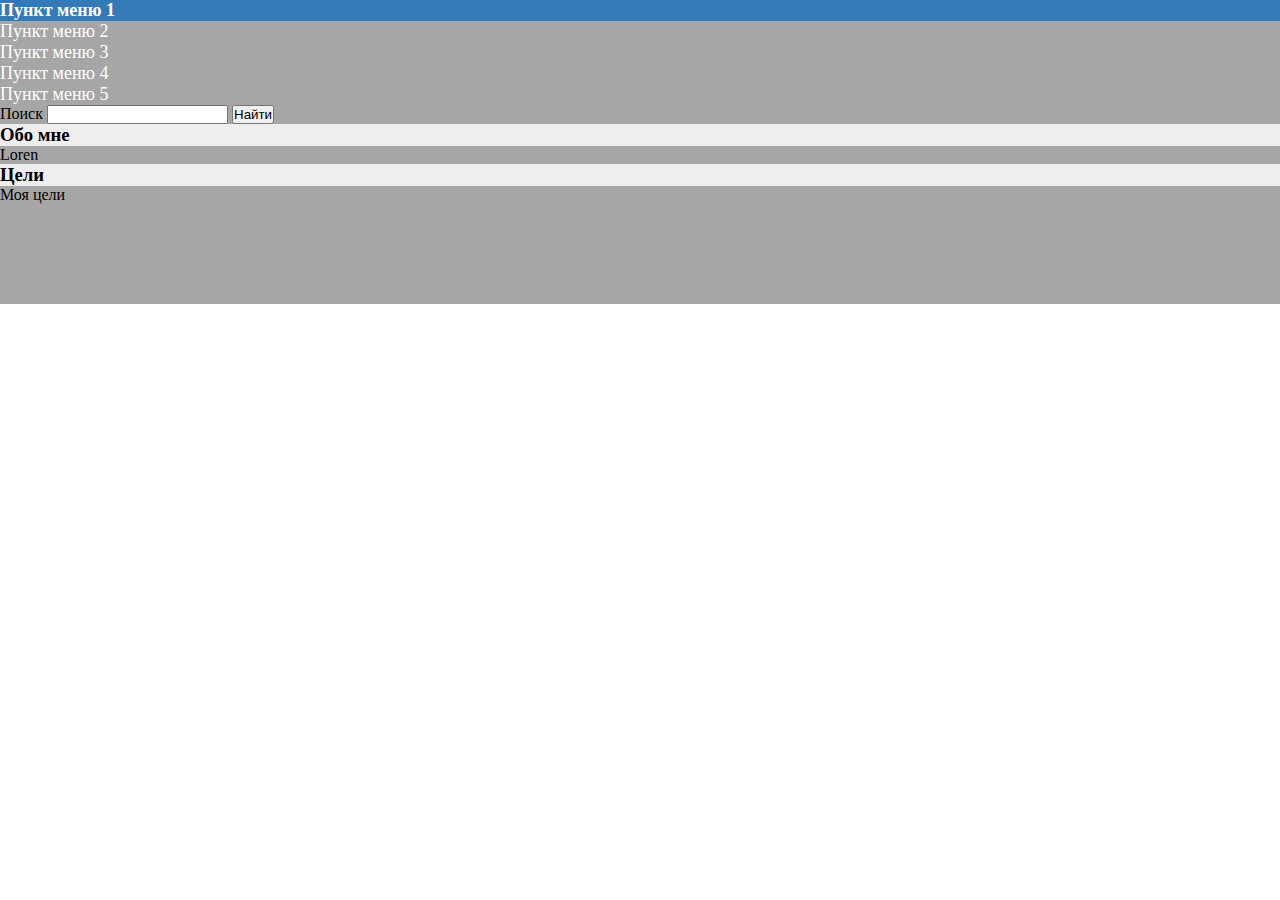
<file: homeworks/frontend/h10032017/index.html>
<!DOCTYPE html>
<html lang="ru-Ru">
<head>
    <meta charset="UTF-8">
    <meta name="viewport" content="width=device-width, initial-scale=1.0">
    <title>Страница обо мне</title>

    <link rel="stylesheet" href="style/style.css">
</head>
<body>
    <header>
        <ul class="main-menu">
            <li class="active">
                <a href="#" title="Пункт меню 1">Пункт меню 1</a>
            </li>
            <li>
                <a href="#" title="Пункт меню 2">Пункт меню 2</a>
            </li>
            <li>
                <a href="#" title="Пункт меню 3">Пункт меню 3</a>
            </li>
            <li>
                <a href="#" title="Пункт меню 4">Пункт меню 4</a>
            </li>
            <li>
                <a href="#" title="Пункт меню 5">Пункт меню 5</a>
            </li>
        </ul>
        <form action="index.php" method="post">
            <label for="search-field">Поиск</label>
            <input type="search" name="search" id="search-field">
            <input type="submit" value="Найти">
        </form>
    </header>
    <main>
        <h3>Обо мне</h3>
        <p>Loren</p>
        <h3>Цели</h3>
        <p>Моя цели</p>
    </main>
    <footer></footer>
</body>
</html>
</file>
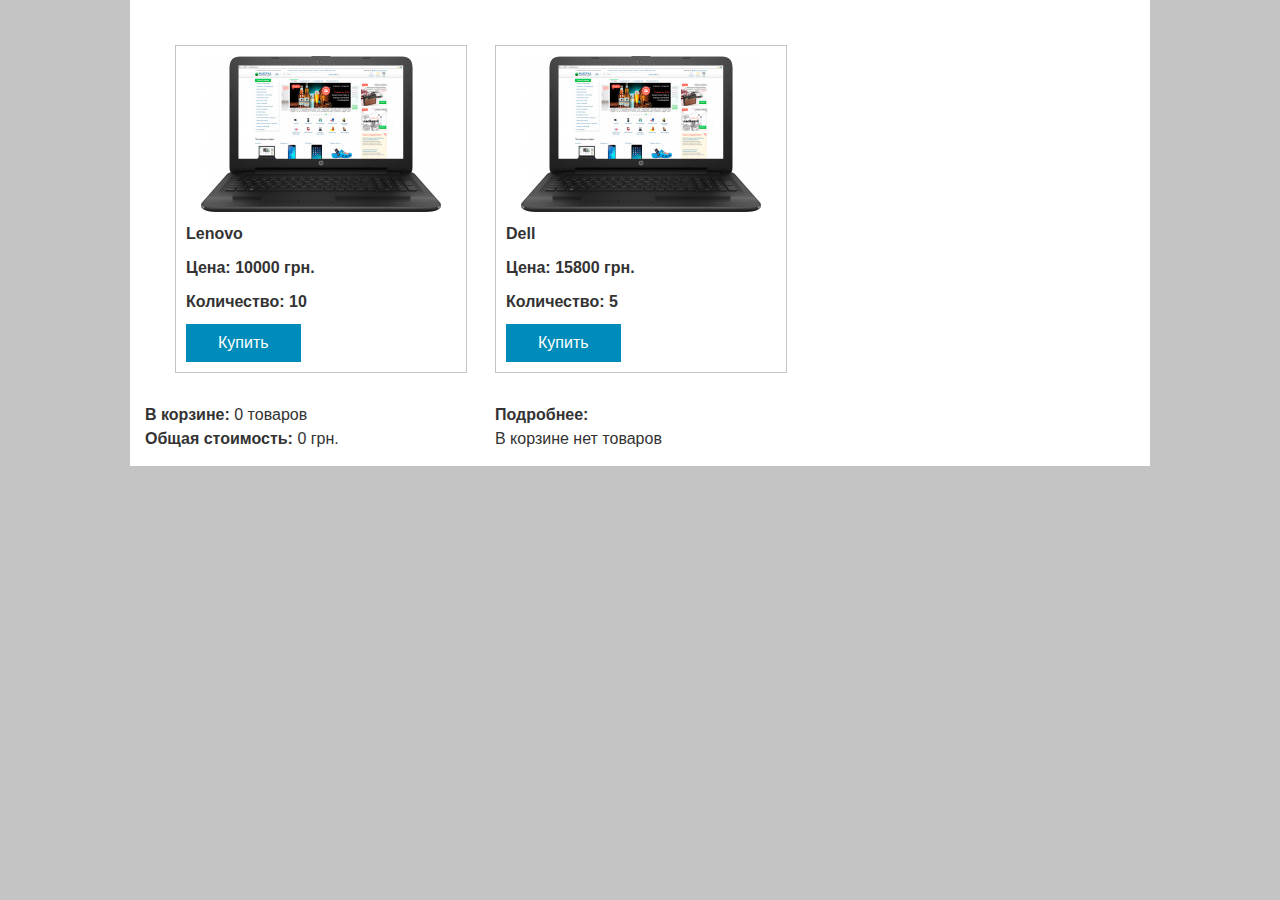
<file: homeworks/frontend/h15052017/index.html>
﻿<!DOCTYPE html>
<html>
<head>
	<title>test</title>
	<script async src="script.js" ></script>
	<link href="style.css" rel="stylesheet">
</head>
<body>
	<div class="container">
		<header></header>
		<main>
			<div class="products"></div>
			<div class="clearfix"></div>
		</main>
		<footer>
			<div class="cart">
				<div class="total-qty"><b>В корзине:</b> <span>0</span> товаров</div>
				<div class="total-price"><b>Общая стоимость:</b> <span>0</span> грн.</div>
			</div>
			<div class="product-details">
				<h4>Подробнее:</h4>
				<div class="product-list">В корзине нет товаров</div>
			</div>
			<div class="clearfix"></div>
		</footer>
	</div>

</body>
</html>
</file>
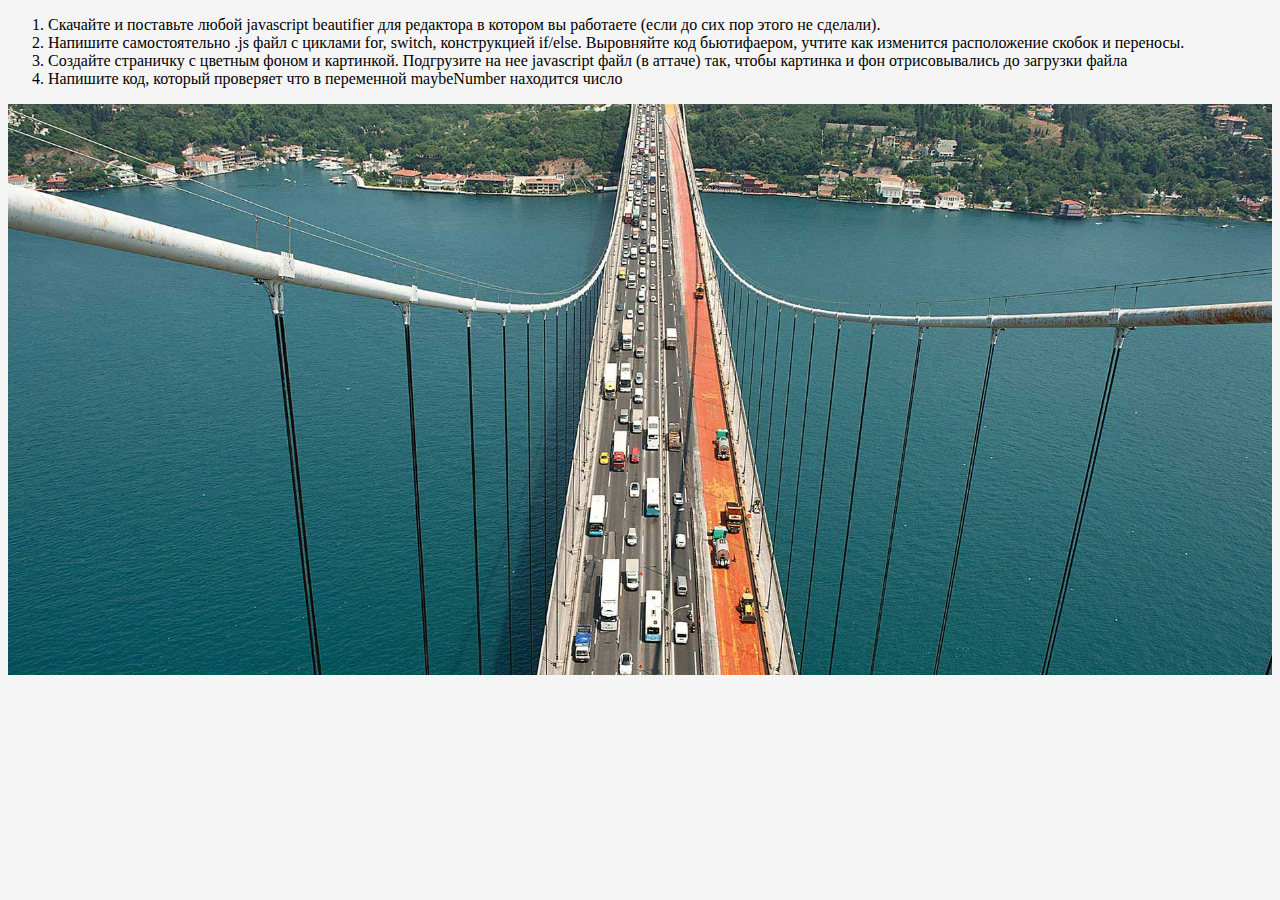
<file: homeworks/frontend/h28032017/index.html>
﻿<!DOCTYPE html>
<html>
	<head>
		<meta charset="UTF-8">
		<meta name="viewport" content="width=device-width, initial-scale=1.0">
		<meta name="language" value="ru_RU">
		<title>Моя страница</title>
		<script src="script.js" async ></script>
	</head>
	<body bgcolor = "#f5f5f5">
		<ol>
			<li>Скачайте и поставьте любой javascript beautifier для редактора в котором вы работаете (если до сих пор этого не сделали).</li>
			<li>Напишите самостоятельно .js файл с циклами for, switch, конструкцией if/else. Выровняйте код бьютифаером, учтите как изменится расположение скобок и переносы.</li>
			<li>Создайте страничку с цветным фоном и картинкой. Подгрузите на нее javascript файл (в аттаче) так, чтобы картинка и фон отрисовывались до загрузки файла</li>
			<li>Напишите код, который проверяет что в переменной maybeNumber находится число</li>
		</ol>
		<img src="img/image.jpg" alt="Мост" width="100%">		
	</body>
</html>
</file>
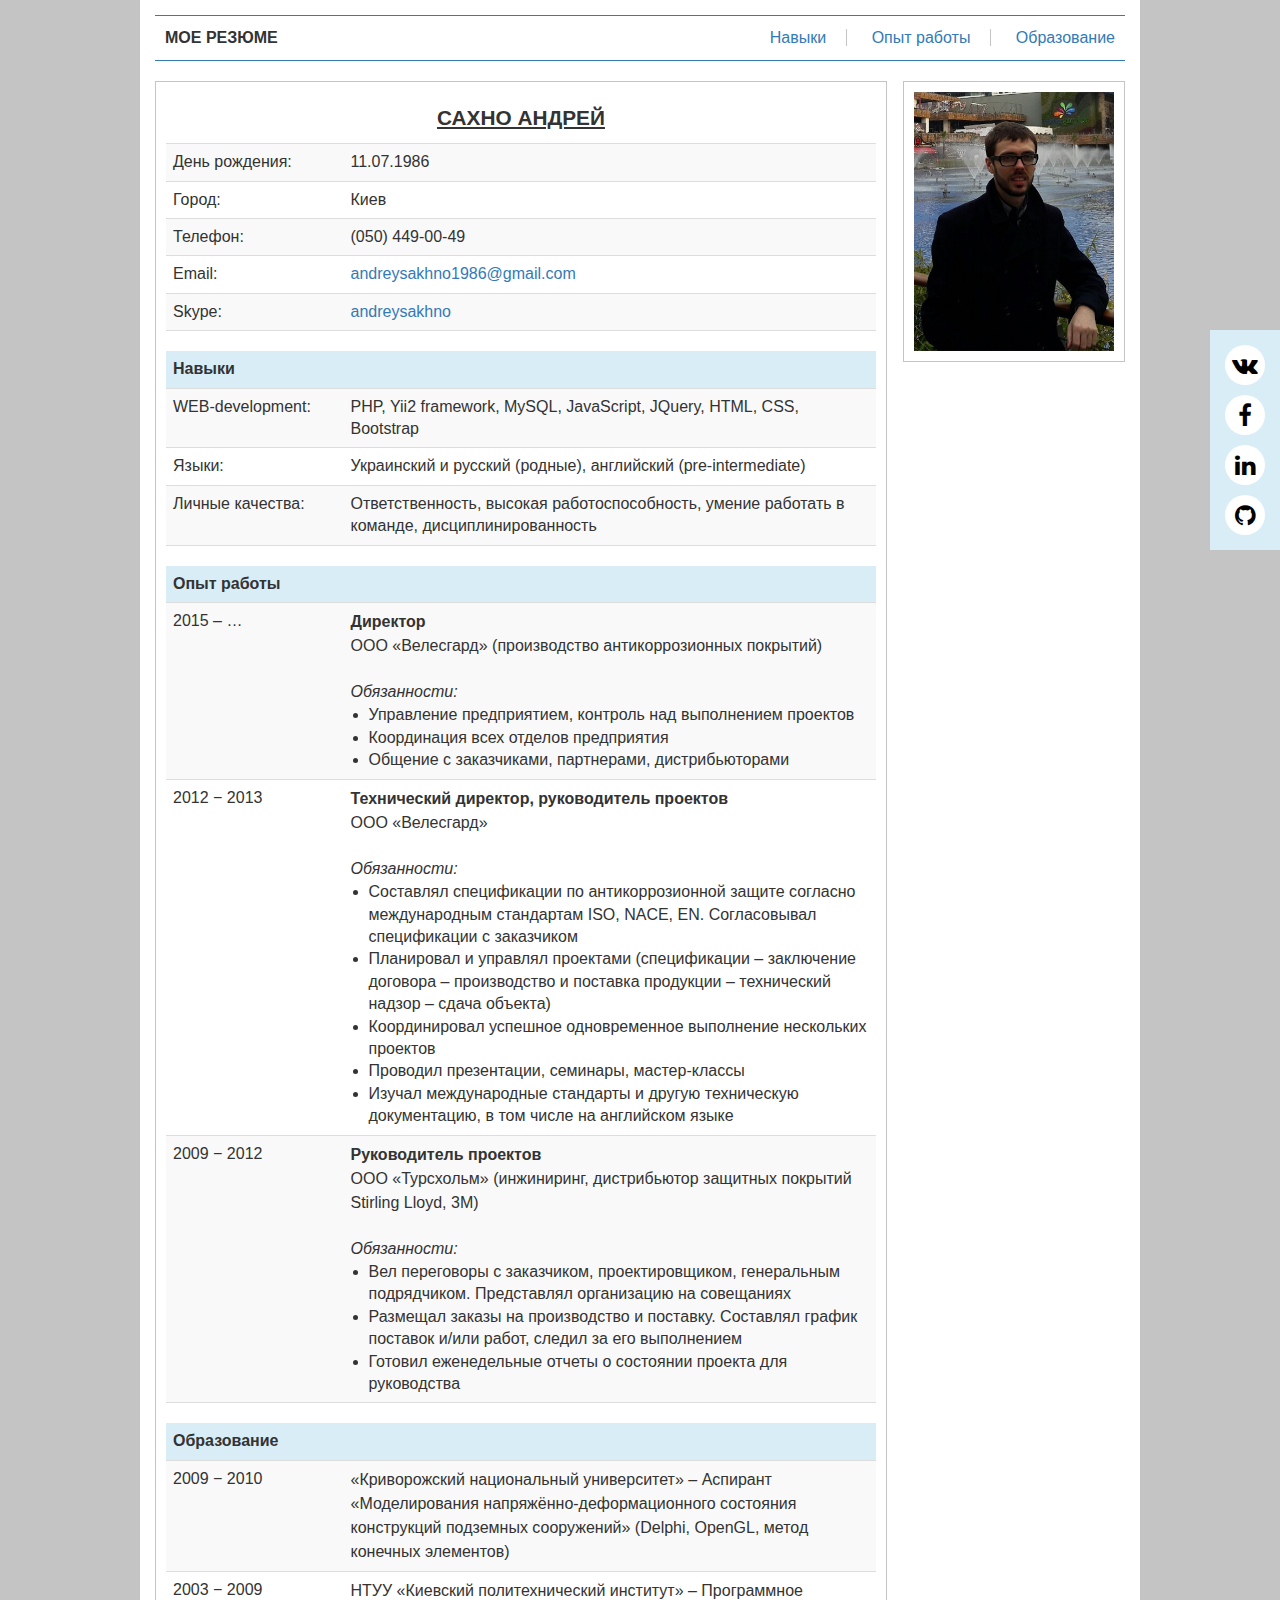
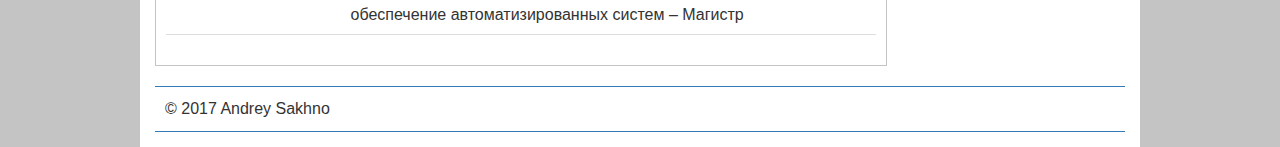
<file: homeworks/php/h06032017/index.html>
<!doctype html>
<html lang="ru-RU">
    <head>
        <meta charset="utf-8">

        <title>Сахно Андрей | Резюме </title>

        <meta name="description" content="HTML страница резюме Сахно Андрея" />
        <meta name="keywords" content="Резюме, Сахно Андрей" />
        <meta name="author" content="Сахно Андрей">

        <!-- Font Awesome -->
        <link rel="stylesheet" href="fonts/font-awesome-4.7.0/css/font-awesome.min.css">
        <link rel="stylesheet" href="css/main.css">
    </head>
    <body>
        <div class="container">
            <header>
                <nav>
                    <div class="logo">Мое резюме</div>
                    <ul class="menu">
                        <li><a href="#skils">Навыки</a></li>
                        <li><a href="#experience">Опыт работы</a></li>
                        <li><a href="#education">Образование</a></li>
                    </ul>
                    <div class="clearfix"></div>
                </nav>
            </header>
            <div class="clearfix"></div>
            <main>
                <div class="cv">
                    <div class="cv-info">
                        <h4>Сахно Андрей</h4>
                        <table cellspacing="0" cellpadding="0" class="table table-striped">
                            <tbody>
                            <tr>
                                <td width="25%">День рождения:</td>
                                <td>11.07.1986</td>
                            </tr>
                            <tr>
                                <td>Город:</td>
                                <td>Киев</td>
                            </tr>
                            <tr>
                                <td>Телефон:</td>
                                <td>(050) 449-00-49</td>
                            </tr>
                            <tr>
                                <td>Email:</td>
                                <td><a href="mailto:andreysakhno1986@gmail.com">andreysakhno1986@gmail.com</a></td>
                            </tr>
                            <tr>
                                <td>Skype:</td>
                                <td><a href="skype:andreysakhno">andreysakhno</a></td>
                            </tr>
                            </tbody>
                        </table>
                        <table id="skils" cellspacing="0" cellpadding="0" class="table table-striped">
                            <thead>
                            <tr>
                                <td colspan="2">Навыки</td>
                            </tr>
                            </thead>
                            <tbody>
                            <tr>
                                <td width="25%">WEB-development:</td>
                                <td>PHP, Yii2 framework, MySQL, JavaScript, JQuery, HTML, CSS, Bootstrap</td>
                            </tr>
                            <tr>
                                <td>Языки:</td>
                                <td>Украинский и русский (родные), английский (pre-intermediate)</td>
                            </tr>
                            <tr>
                                <td>Личные качества:</td>
                                <td>Ответственность, высокая работоспособность, умение работать в команде, дисциплинированность</td>
                            </tr>
                            </tbody>
                        </table>
                        <table id="experience" cellspacing="0" cellpadding="0" class="table table-striped">
                            <thead>
                            <tr>
                                <td colspan="2">Опыт работы</td>
                            </tr>
                            </thead>
                            <tbody>
                            <tr>
                                <td width="25%">2015 – …</td>
                                <td>
                                    <p><b>Директор</b></p>
                                    <p>ООО «Велесгард» (производство антикоррозионных покрытий)</p><br/>
                                    <p><i>Обязанности:</i></p>
                                    <ul>
                                        <li>Управление предприятием, контроль над выполнением проектов</li>
                                        <li>Координация всех отделов предприятия</li>
                                        <li>Общение с заказчиками, партнерами, дистрибьюторами</li>
                                    </ul>
                                </td>
                            </tr>
                            <tr>
                                <td>2012 − 2013</td>
                                <td>
                                    <p><b>Технический директор, руководитель проектов</b></p>
                                    <p>ООО «Велесгард»</p><br/>
                                    <p><i>Обязанности:</i></p>
                                    <ul>
                                        <li>Составлял спецификации по антикоррозионной защите согласно международным стандартам ISO, NACE, EN. Согласовывал  спецификации с заказчиком</li>
                                        <li>Планировал и управлял проектами (спецификации – заключение договора –  производство и поставка продукции – технический надзор – сдача объекта)</li>
                                        <li>Координировал успешное одновременное выполнение нескольких проектов</li>
                                        <li>Проводил презентации, семинары, мастер-классы</li>
                                        <li>Изучал международные стандарты и другую техническую документацию, в том числе  на английском языке</li>
                                    </ul>
                                </td>
                            </tr>
                            <tr>
                                <td>2009 − 2012</td>
                                <td>
                                    <p><b>Руководитель проектов</b></p>
                                    <p>ООО «Турсхольм» (инжиниринг, дистрибьютор защитных покрытий Stirling Lloyd, 3M)</p><br/>
                                    <p><i>Обязанности:</i></p>
                                    <ul>
                                        <li>Вел переговоры с заказчиком, проектировщиком,  генеральным подрядчиком. Представлял организацию на совещаниях</li>
                                        <li>Размещал заказы на производство и поставку. Составлял график поставок и/или работ,  следил за его выполнением</li>
                                        <li>Готовил еженедельные отчеты о состоянии проекта для руководства</li>
                                    </ul>
                                </td>
                            </tr>
                            </tbody>
                        </table>
                        <table id="education" cellspacing="0" cellpadding="0" class="table table-striped">
                            <thead>
                            <tr>
                                <td colspan="2">Образование</td>
                            </tr>
                            </thead>
                            <tbody>
                            <tr>
                                <td width="25%">2009 − 2010</td>
                                <td>
                                    <p>«Криворожский национальный университет» – Аспирант</p>
                                    <p>«Моделирования напряжённо-деформационного состояния конструкций подземных сооружений» (Delphi, OpenGL, метод конечных элементов)</p>
                                </td>
                            </tr>
                            <tr>
                                <td>2003 − 2009</td>
                                <td><p>НТУУ «Киевский политехнический институт» – Программное обеспечение автоматизированных систем – Магистр</p></td>
                            </tr>
                            </tbody>
                        </table>
                    </div>
                    <div class="cv-photo">
                        <img src="images/sakhno.jpg" alt="Фото Сахно Андрей">
                    </div>
                </div>
                <div class="social">
                    <div class="social-element">
                        <a class="vk" href="https://vk.com/id6474920" target="_blank"><span></span></a>
                    </div>
                    <div class="social-element">
                        <a class="fb" href="https://www.facebook.com/profile.php?id=100000591135873" target="_blank"><span></span></a>
                    </div>
                    <div class="social-element">
                        <a class="linkedin" href="https://www.linkedin.com/in/%D0%B0%D0%BD%D0%B4%D1%80%D0%B5%D0%B9-%D1%81%D0%B0%D1%85%D0%BD%D0%BE-1411b1a4/" target="_blank"><span></span></a>
                    </div>
                    <div class="social-element">
                        <a class="git" href="https://github.com/andreysakhno" target="_blank"><span></span></a>
                    </div>
                </div>
            </main>
            <div class="clearfix"></div>
            <footer>
                <div class="footer">
                    <p>&copy; 2017 Andrey Sakhno</p>
                </div>
            </footer>
        </div>
    </body>
</html>
</file>
<file: homeworks/frontend/h10032017/style/style.css>
*{
    margin: 0;
    padding: 0;
}
header{
    background-color: #a6a6a6;
}
header .main-menu{
    list-style: none;
}
header .main-menu li a{
    color: #fff;
    font-size: 18px;
    text-decoration: none;
}
header .main-menu li.active{
    background-color: #337ab7;
    font-weight: bold;
}
main{
    background-color: #efeded;
}
main > p{
    background-color: #a6a6a6;
}
footer{
    background-color: #a6a6a6;
    min-height: 100px;
}
</file>
<file: homeworks/frontend/h15052017/style.css>
*{
    margin: 0;
    padding: 0;
}
body{
    font-family: Helvetica, Arial, sans-serif;
    font-size: 100%;
    line-height: 1.5;
    font-weight: normal;
    color: #333;
    background-color: #c4c4c4;
}
nav,
header,
main,
footer{
    display: block;
}
a {
    color: #337ab7;
    text-decoration: none;
}
a:hover, a:focus {
    color: #23527c;
    text-decoration: underline;
}
img {
    max-width: 100%;
    height: auto;
    border: 0;
    vertical-align: middle;
}
.clearfix{
    clear: both;
    height: 0;
}
.container {
     width: 990px;
     padding: 15px;
     margin: 0 auto;
     background-color: #fff;
 }
.products {
    width: 100%;
}
.product {
    float: left;
    padding: 15px;
    width: 290px;
}
.product .outer {
    width: 100%;
    padding: 15px;
}
.product .inner {
    width: calc(100% - 20px);
    padding: 10px;
    border: 1px solid #c4c4c4;
}
.product img {
    display: block;
    width: 240px;
    min-height: 156px;
    margin: 0 auto;
}
.product h4 {
    margin-top: 10px;
}
.product button {
    margin-top: 10px;
    background-color: #008CBA;
    border: none;
    color: white;
    padding: 10px 32px;
    text-align: center;
    text-decoration: none;
    display: inline-block;
    font-size: 16px;
    cursor: pointer;
}

.cart, .product-details{
    float: left;
    width: 350px;
}
</file>
<file: homeworks/php/h06032017/css/main.css>
*{
    margin: 0;
    padding: 0;
}
body{
    font-family: Helvetica, Arial, sans-serif;
    font-size: 100%;
    line-height: 1.5;
    font-weight: normal;
    color: #333;
    background-color: #c4c4c4;
}
nav,
header,
main,
footer{
    display: block;
}

a {
    color: #337ab7;
    text-decoration: none;
}
a:hover, a:focus {
    color: #23527c;
    text-decoration: underline;
}
img {
    max-width: 100%;
    height: auto;
    border: 0;
    vertical-align: middle;
}
.clearfix{
    clear: both;
    height: 0;
}
.container {
    width: 970px;
    padding: 15px;
    margin: 0 auto;
    background-color: #fff;
}
nav {
    padding: 10px;
    border-top: 1px solid #337ab7;
    border-bottom: 1px solid #337ab7;
}
nav .logo{
    float: left;
    text-transform: uppercase;
    font-weight: bold;
}
nav .menu{
    float: right;
}
nav ul li {
    display: inline;
    padding: 0 20px;
    border-right: 1px solid #c4c4c4;
}
nav ul li:first-child {
    padding-left: 0;
}
nav ul li:last-child {
    border-right: none;
    padding-right: 0;
}
.cv{
    margin-top: 20px;
}
.cv-info{
    float: left;
    padding: 10px;
    margin-right: 16px;
    width: 710px;
    border: 1px solid #c4c4c4;
}
.cv-info h4{
    font-size: 130%;
    text-transform: uppercase;
    text-align: center;
    text-decoration: underline;
    margin: 10px 0;
}
.table {
    width: 100%;
    max-width: 100%;
    margin-bottom: 20px;
}
.table > tbody > tr > td{
    padding: 7px;
    line-height: 1.4em;
    vertical-align: top;
    border-bottom: 1px solid #ddd;
}
.table > tbody > tr:first-child > td{
    border-top: 1px solid #ddd;
}
.table-striped > tbody > tr:nth-of-type(odd) {
    background-color: #f9f9f9;
}
.table > thead > tr > td{
    padding: 7px;
    line-height: 1.4em;
    vertical-align: top;
    font-weight: bold;
    background-color: #d9edf7;
    border-top: #ddd;
}
.table ul{
    margin-left: 18px;
}
.cv-info p{
    line-height: 1.5em;
    margin: 0;
}
.cv-photo{
    float: left;
    padding: 10px;
    width: 200px;
    overflow: hidden;
    border: 1px solid #c4c4c4;
}
.cv-photo img{
    width: 200px;
}
.social{
    padding: 15px;
    background-color: #d9edf7;
    position: fixed;
    bottom: calc(50% - 100px);
    right: 0;
}
.social .social-element{
    width: 40px;
    height: 40px;
    margin-bottom: 10px;
}
.social .social-element:last-child{
    margin-bottom: 0;
}
.social a{
    display: block;
    width: 40px;
    height: 40px;
    line-height: 40px;
    font-size: 150%;
    background: #fff;
    color: #000;
    text-align: center;
    -moz-border-radius: 100%;
    -webkit-border-radius: 100%;
    border-radius: 100%;
}
.social a:hover, .social a:focus{
    text-decoration: none;
}
.social a span{
    width: 40px;
    height: 40px;
    line-height: 40px;
}
.social a.vk span:before{
    font-family: FontAwesome;
    content: "\f189";
}
.social a.fb span:before{
    font-family: FontAwesome;
    content: "\f09a";
}
.social a.linkedin span:before{
    font-family: FontAwesome;
    content: "\f0e1";
}
.social a.git span:before{
    font-family: FontAwesome;
    content: "\f09b";
}
.footer{
    margin-top: 20px;
    padding: 10px;
    border-top: 1px solid #337ab7;
    border-bottom: 1px solid #337ab7;
}
</file>
